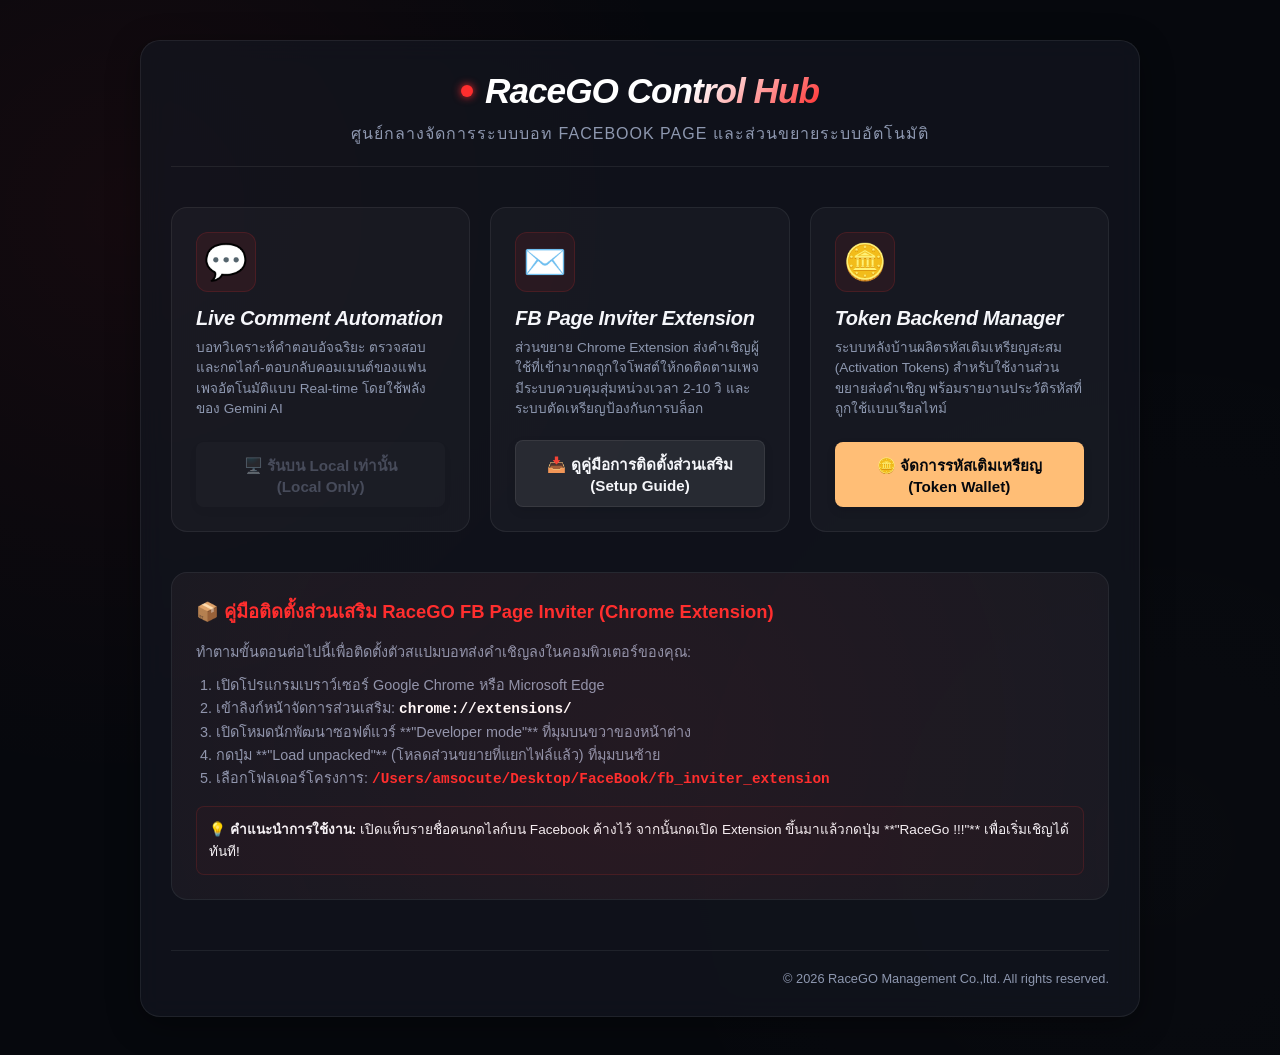
<file: index.html>
<!DOCTYPE html>
<html lang="th">
<head>
    <meta charset="UTF-8">
    <meta name="viewport" content="width=device-width, initial-scale=1.0">
    <title>RaceGO Page Automation Control Hub</title>
    <link rel="stylesheet" href="style.css">
    <style>
        .portal-grid {
            display: grid;
            grid-template-columns: repeat(auto-fit, minmax(280px, 1fr));
            gap: 20px;
            width: 100%;
            margin-top: 30px;
        }

        .portal-card {
            background: var(--card-bg);
            border: 1px solid var(--border-color);
            border-radius: 16px;
            padding: 24px;
            display: flex;
            flex-direction: column;
            justify-content: space-between;
            align-items: flex-start;
            min-height: 240px;
            transition: all 0.3s cubic-bezier(0.4, 0, 0.2, 1);
            position: relative;
            overflow: hidden;
            box-sizing: border-box;
        }

        .portal-card::before {
            content: '';
            position: absolute;
            top: 0;
            left: 0;
            width: 100%;
            height: 4px;
            background: transparent;
            transition: background 0.3s;
        }

        .portal-card:hover {
            transform: translateY(-5px);
            border-color: rgba(255, 46, 46, 0.3);
            box-shadow: 0 10px 20px rgba(0, 0, 0, 0.3), 0 0 15px var(--glow-color);
            background: rgba(255, 255, 255, 0.04);
        }

        .portal-card:hover::before {
            background: var(--color-primary);
        }

        .portal-icon {
            font-size: 2.2rem;
            margin-bottom: 15px;
            background: rgba(255, 46, 46, 0.08);
            width: 60px;
            height: 60px;
            display: flex;
            align-items: center;
            justify-content: center;
            border-radius: 12px;
            border: 1px solid rgba(255, 46, 46, 0.15);
        }

        .portal-title {
            font-size: 1.25rem;
            font-weight: 800;
            font-style: italic;
            color: var(--text-primary);
            margin-bottom: 8px;
            letter-spacing: -0.3px;
        }

        .portal-desc {
            font-size: 0.85rem;
            color: var(--text-secondary);
            line-height: 1.5;
            margin-bottom: 20px;
            flex-grow: 1;
        }

        .btn-portal {
            width: 100%;
            text-align: center;
            justify-content: center;
            text-decoration: none;
            box-sizing: border-box;
        }
    </style>
</head>
<body>
    <div class="glass-container" style="max-width: 1000px; width: 100%;">
        <!-- Header -->
        <header style="margin-bottom: 40px; text-align: center; display: flex; flex-direction: column; align-items: center;">
            <div class="header-logo" style="margin-bottom: 10px;">
                <span class="pulse-indicator" style="background-color: #ff2e2e; box-shadow: 0 0 8px #ff2e2e;"></span>
                <h1 style="font-size: 2.2rem; letter-spacing: -1px;">RaceGO Control Hub</h1>
            </div>
            <div class="header-title" style="font-size: 1rem; color: var(--text-secondary);">ศูนย์กลางจัดการระบบบอท Facebook Page และส่วนขยายระบบอัตโนมัติ</div>
        </header>

        <!-- Project Cards Grid -->
        <div class="portal-grid">
            
            <!-- Card 1: Live Comment Bot -->
            <div class="portal-card">
                <div>
                    <div class="portal-icon">💬</div>
                    <div class="portal-title">Live Comment Automation</div>
                    <div class="portal-desc">บอทวิเคราะห์คำตอบอัจฉริยะ ตรวจสอบและกดไลก์-ตอบกลับคอมเมนต์ของแฟนเพจอัตโนมัติแบบ Real-time โดยใช้พลังของ Gemini AI</div>
                </div>
                <a href="bot.html" class="btn btn-primary btn-portal">🚀 เข้าสู่ศูนย์ควบคุมบอท (Enter Dashboard)</a>
            </div>

            <!-- Card 2: FB Page Invitor -->
            <div class="portal-card">
                <div>
                    <div class="portal-icon">✉️</div>
                    <div class="portal-title">FB Page Inviter Extension</div>
                    <div class="portal-desc">ส่วนขยาย Chrome Extension ส่งคำเชิญผู้ใช้ที่เข้ามากดถูกใจโพสต์ให้กดติดตามเพจ มีระบบควบคุมสุ่มหน่วงเวลา 2-10 วิ และระบบตัดเหรียญป้องกันการบล็อก</div>
                </div>
                <a href="#extension-info" onclick="document.getElementById('extension-info-card').scrollIntoView({behavior: 'smooth'});" class="btn btn-secondary btn-portal">📥 ดูคู่มือการติดตั้งส่วนเสริม (Setup Guide)</a>
            </div>

            <!-- Card 3: Token Manager -->
            <div class="portal-card">
                <div>
                    <div class="portal-icon">🪙</div>
                    <div class="portal-title">Token Backend Manager</div>
                    <div class="portal-desc">ระบบหลังบ้านผลิตรหัสเติมเหรียญสะสม (Activation Tokens) สำหรับใช้งานส่วนขยายส่งคำเชิญ พร้อมรายงานประวัติรหัสที่ถูกใช้แบบเรียลไทม์</div>
                </div>
                <a href="tokens.html" class="btn btn-primary btn-portal" style="background-color: var(--color-warning); color: #06080d;">🪙 จัดการรหัสเติมเหรียญ (Token Wallet)</a>
            </div>

        </div>

        <!-- Extension Info Setup Card -->
        <div class="card glass" id="extension-info-card" style="margin-top: 40px; padding: 24px; align-items: stretch;">
            <div class="card-title" style="margin-bottom: 15px; font-size: 1.15rem; color: #ff2e2e;">
                📦 คู่มือติดตั้งส่วนเสริม RaceGO FB Page Inviter (Chrome Extension)
            </div>
            
            <div style="font-size: 0.9rem; line-height: 1.6; color: var(--text-secondary);">
                <p style="margin-bottom: 10px;">ทำตามขั้นตอนต่อไปนี้เพื่อติดตั้งตัวสแปมบอทส่งคำเชิญลงในคอมพิวเตอร์ของคุณ:</p>
                <ol style="margin-left: 20px; margin-bottom: 15px;">
                    <li>เปิดโปรแกรมเบราว์เซอร์ Google Chrome หรือ Microsoft Edge</li>
                    <li>เข้าลิงก์หน้าจัดการส่วนเสริม: <strong style="color: #ffffff; font-family: monospace;">chrome://extensions/</strong></li>
                    <li>เปิดโหมดนักพัฒนาซอฟต์แวร์ **"Developer mode"** ที่มุมบนขวาของหน้าต่าง</li>
                    <li>กดปุ่ม **"Load unpacked"** (โหลดส่วนขยายที่แยกไฟล์แล้ว) ที่มุมบนซ้าย</li>
                    <li>เลือกโฟลเดอร์โครงการ: <strong style="color: #ff2e2e; font-family: monospace;">/Users/amsocute/Desktop/FaceBook/fb_inviter_extension</strong></li>
                </ol>
                <div style="background: rgba(255,46,46,0.03); border: 1px solid rgba(255,46,46,0.15); padding: 12px; border-radius: 8px; font-size: 0.85rem; color: var(--text-primary);">
                    <strong>💡 คำแนะนำการใช้งาน:</strong> เปิดแท็บรายชื่อคนกดไลก์บน Facebook ค้างไว้ จากนั้นกดเปิด Extension ขึ้นมาแล้วกดปุ่ม **"RaceGo !!!"** เพื่อเริ่มเชิญได้ทันที!
                </div>
            </div>
        </div>

        <!-- Footer -->
        <footer style="margin-top: 50px; text-align: center; font-size: 0.8rem; color: var(--text-secondary); border-top: 1px solid var(--border-color); padding-top: 20px;">
            &copy; 2026 RaceGO Management Co.,ltd. All rights reserved.
        </footer>
    </div>

    <script>
        document.addEventListener("DOMContentLoaded", () => {
            const isLocal = window.location.hostname === 'localhost' || window.location.hostname === '127.0.0.1';
            if (!isLocal) {
                // Locate the Live Comment Bot card button
                const botBtn = document.querySelector('a[href="bot.html"]');
                if (botBtn) {
                    botBtn.removeAttribute('href');
                    botBtn.style.opacity = '0.4';
                    botBtn.style.cursor = 'not-allowed';
                    botBtn.style.backgroundColor = 'rgba(255,255,255,0.05)';
                    botBtn.style.borderColor = 'var(--border-color)';
                    botBtn.style.color = 'var(--text-secondary)';
                    botBtn.textContent = '🖥️ รันบน Local เท่านั้น (Local Only)';
                }
            }
        });
    </script>
</body>
</html>
</file>
<file: style.css>
:root {
    --bg-color: #06080d;
    --card-bg: rgba(255, 255, 255, 0.03);
    --border-color: rgba(255, 255, 255, 0.07);
    --glow-color: rgba(255, 46, 46, 0.12);
    --text-primary: #f5f6fa;
    --text-secondary: #8e98b0;
    --color-primary: #ff2e2e;
    --color-success: #00b894;
    --color-error: #d63031;
    --color-warning: #ffbe76;
    --font-stack: 'Outfit', -apple-system, BlinkMacSystemFont, "Segoe UI", Roboto, sans-serif;
}

* {
    box-sizing: border-box;
    margin: 0;
    padding: 0;
}

body {
    background-color: var(--bg-color);
    background-image: radial-gradient(circle at 10% 20%, rgba(255, 46, 46, 0.06) 0%, transparent 40%),
                      radial-gradient(circle at 90% 80%, rgba(255, 255, 255, 0.01) 0%, transparent 40%);
    color: var(--text-primary);
    font-family: var(--font-stack);
    min-height: 100vh;
    display: flex;
    justify-content: center;
    align-items: flex-start;
    padding: 40px 20px;
    overflow-y: auto;
}

.glass-container {
    background: rgba(20, 24, 35, 0.65);
    backdrop-filter: blur(12px);
    -webkit-backdrop-filter: blur(12px);
    border: 1px solid var(--border-color);
    border-radius: 20px;
    width: 100%;
    max-width: 1000px;
    padding: 30px;
    box-shadow: 0 8px 32px 0 rgba(0, 0, 0, 0.37);
}

header {
    display: flex;
    justify-content: space-between;
    align-items: center;
    border-bottom: 1px solid var(--border-color);
    padding-bottom: 20px;
    margin-bottom: 30px;
}

.header-logo {
    display: flex;
    align-items: center;
    gap: 12px;
}

h1 {
    font-size: 1.6rem;
    font-weight: 900;
    font-style: italic;
    letter-spacing: -0.5px;
    background: linear-gradient(135deg, #ffffff 60%, #ff2e2e 100%);
    -webkit-background-clip: text;
    -webkit-text-fill-color: transparent;
}

.pulse-indicator {
    width: 12px;
    height: 12px;
    background-color: var(--color-success);
    border-radius: 50%;
    box-shadow: 0 0 0 0 rgba(0, 184, 148, 0.7);
    animation: pulse 1.8s infinite;
}

@keyframes pulse {
    0% {
        transform: scale(0.95);
        box-shadow: 0 0 0 0 rgba(0, 184, 148, 0.7);
    }
    70% {
        transform: scale(1);
        box-shadow: 0 0 0 10px rgba(0, 184, 148, 0);
    }
    100% {
        transform: scale(0.95);
        box-shadow: 0 0 0 0 rgba(0, 184, 148, 0);
    }
}

.header-title {
    color: var(--text-secondary);
    font-size: 0.9rem;
    text-transform: uppercase;
    letter-spacing: 1px;
}

.dashboard-grid {
    display: grid;
    grid-template-columns: 1fr 1fr;
    gap: 25px;
}

/* For logs to take full row below the stats */
.dashboard-grid .log-card {
    grid-column: span 2;
}

@media (max-width: 768px) {
    .dashboard-grid {
        grid-template-columns: 1fr;
    }
    .dashboard-grid .log-card {
        grid-column: span 1;
    }
}


.card {
    background: var(--card-bg);
    border: 1px solid var(--border-color);
    border-radius: 16px;
    padding: 24px;
    display: flex;
    flex-direction: column;
    align-items: center;
    position: relative;
    overflow: hidden;
    transition: all 0.3s ease;
}

.card::before {
    content: '';
    position: absolute;
    top: -50%;
    left: -50%;
    width: 200%;
    height: 200%;
    background: radial-gradient(circle, var(--glow-color) 0%, transparent 70%);
    opacity: 0.5;
    pointer-events: none;
}

.card:hover {
    border-color: rgba(9, 132, 227, 0.3);
    box-shadow: 0 8px 24px rgba(9, 132, 227, 0.05);
}

.card-title {
    font-size: 1rem;
    font-weight: 600;
    color: var(--text-secondary);
    margin-bottom: 20px;
    text-align: left;
    width: 100%;
}

/* Circular Progress */
.progress-bar-container {
    position: relative;
    width: 130px;
    height: 130px;
}

.circular-progress {
    transform: rotate(-90deg);
    width: 100%;
    height: 100%;
}

.bg-circle, .fg-circle {
    fill: none;
    stroke-width: 8;
}

.bg-circle {
    stroke: rgba(255, 255, 255, 0.04);
}

.fg-circle {
    stroke: var(--color-primary);
    stroke-linecap: round;
    stroke-dasharray: 251.2;
    stroke-dashoffset: 251.2;
    transition: stroke-dashoffset 0.8s cubic-bezier(0.4, 0, 0.2, 1);
    filter: drop-shadow(0 0 4px var(--color-primary));
}

.progress-text {
    position: absolute;
    top: 50%;
    left: 50%;
    transform: translate(-50%, -50%);
    font-size: 1.6rem;
    font-weight: 800;
    color: var(--text-primary);
}

.subtext {
    margin-top: 15px;
    font-size: 0.95rem;
    color: var(--text-secondary);
    font-weight: 600;
}

/* Metrics List */
.metrics-list {
    width: 100%;
    display: flex;
    flex-direction: column;
    gap: 15px;
}

.metric-item {
    display: flex;
    justify-content: space-between;
    align-items: center;
    padding: 12px 16px;
    background: rgba(255, 255, 255, 0.02);
    border: 1px solid rgba(255, 255, 255, 0.03);
    border-radius: 10px;
}

.metric-item .label {
    color: var(--text-secondary);
    font-size: 0.9rem;
}

.metric-item .value {
    font-size: 1.1rem;
    font-weight: 800;
}

.color-like {
    color: #ff2e2e;
    text-shadow: 0 0 6px rgba(255, 46, 46, 0.3);
}

.color-reply {
    color: #2ecc71;
    text-shadow: 0 0 6px rgba(46, 204, 113, 0.3);
}

/* Logs */
.log-stream {
    width: 100%;
    height: 180px;
    overflow-y: auto;
    background: rgba(0, 0, 0, 0.25);
    border: 1px solid var(--border-color);
    border-radius: 10px;
    padding: 15px;
    font-family: monospace;
    font-size: 0.85rem;
    display: flex;
    flex-direction: column;
    gap: 8px;
    scroll-behavior: smooth;
}

.log-stream::-webkit-scrollbar {
    width: 6px;
}

.log-stream::-webkit-scrollbar-thumb {
    background: rgba(255, 255, 255, 0.1);
    border-radius: 3px;
}

#audit-groups-container::-webkit-scrollbar {
    width: 10px;
}

#audit-groups-container::-webkit-scrollbar-track {
    background: rgba(255, 255, 255, 0.05);
    border-radius: 5px;
}

#audit-groups-container::-webkit-scrollbar-thumb {
    background: rgba(52, 152, 219, 0.75);
    border-radius: 5px;
    border: 1px solid rgba(255, 255, 255, 0.1);
    transition: background 0.2s ease;
}

#audit-groups-container::-webkit-scrollbar-thumb:hover {
    background: #0984e3;
}

.log-line {
    color: #cfd8dc;
    border-left: 2px solid #546e7a;
    padding-left: 8px;
    line-height: 1.4;
}

.log-line.success {
    color: #81c784;
    border-left-color: #2ecc71;
}

.log-line.error {
    color: #e57373;
    border-left-color: #e74c3c;
}

.log-line.system {
    color: #ffbe76;
    border-left-color: #ff2e2e;
}

/* Footer & Badges */
footer {
    margin-top: 30px;
    padding-top: 20px;
    border-top: 1px solid var(--border-color);
    display: flex;
    justify-content: flex-end;
    align-items: center;
    font-size: 0.85rem;
    color: var(--text-secondary);
}

.badge {
    padding: 4px 10px;
    border-radius: 20px;
    font-weight: 600;
    font-size: 0.75rem;
    text-transform: uppercase;
    margin-left: 8px;
    display: inline-block;
}

.badge.offline {
    background: rgba(220, 53, 69, 0.15);
    color: #ff6b81;
    border: 1px solid rgba(220, 53, 69, 0.3);
}

.badge.running {
    background: rgba(0, 184, 148, 0.15);
    color: #2ecc71;
    border: 1px solid rgba(0, 184, 148, 0.3);
}

.badge.completed {
    background: rgba(255, 46, 46, 0.15);
    color: #ff2e2e;
    border: 1px solid rgba(255, 46, 46, 0.3);
}

.badge.standby {
    background: rgba(253, 203, 110, 0.15);
    color: #fdcb6e;
    border: 1px solid rgba(253, 203, 110, 0.3);
}

/* Current Post Card Styling */
.current-post-card {
    background: var(--card-bg);
    border: 1px solid var(--border-color);
    border-radius: 16px;
    padding: 24px;
    position: relative;
    overflow: hidden;
    width: 100%;
}

.current-post-card::before {
    content: '';
    position: absolute;
    top: -50%;
    left: -50%;
    width: 200%;
    height: 200%;
    background: radial-gradient(circle, rgba(108, 92, 231, 0.1) 0%, transparent 70%);
    opacity: 0.6;
    pointer-events: none;
}

.post-detail-content {
    display: flex;
    flex-direction: column;
    gap: 12px;
    width: 100%;
}

.post-meta {
    display: flex;
    justify-content: space-between;
    align-items: center;
    font-size: 0.85rem;
    color: var(--text-secondary);
}

.post-badge {
    background: rgba(9, 132, 227, 0.15);
    color: var(--color-primary);
    padding: 4px 10px;
    border-radius: 6px;
    font-weight: 600;
}

.post-date {
    font-weight: 400;
}

.post-message {
    font-size: 1rem;
    line-height: 1.5;
    color: var(--text-primary);
    white-space: pre-wrap;
    background: rgba(0, 0, 0, 0.15);
    padding: 12px;
    border-radius: 8px;
    border: 1px solid var(--border-color);
}

.post-link-btn {
    align-self: flex-start;
    background: var(--color-primary);
    color: #fff;
    padding: 8px 16px;
    border-radius: 8px;
    text-decoration: none;
    font-size: 0.9rem;
    font-weight: 600;
    transition: background 0.2s ease;
    box-shadow: 0 4px 12px rgba(9, 132, 227, 0.2);
}

.post-link-btn:hover {
    background: #0975ca;
}

/* ==========================================
   Multi-Step Wizard Styles
   ========================================== */

.step-nav {
    display: flex;
    align-items: center;
    justify-content: space-between;
    padding: 16px 30px;
    margin-bottom: 25px;
    border-radius: 16px;
    background: rgba(255, 255, 255, 0.03);
}

.step-indicator {
    display: flex;
    align-items: center;
    gap: 10px;
    color: var(--text-secondary);
    font-weight: 600;
    font-size: 0.95rem;
    opacity: 0.5;
    transition: all 0.3s ease;
}

.step-indicator.active {
    color: var(--color-primary);
    opacity: 1;
    text-shadow: 0 0 10px rgba(9, 132, 227, 0.3);
}

.step-num {
    display: flex;
    align-items: center;
    justify-content: center;
    width: 28px;
    height: 28px;
    border-radius: 50%;
    background: rgba(255, 255, 255, 0.08);
    font-size: 0.85rem;
    font-weight: 700;
    border: 1px solid var(--border-color);
}

.step-indicator.active .step-num {
    background: var(--color-primary);
    color: #fff;
    border-color: var(--color-primary);
}

.step-line {
    flex-grow: 1;
    height: 1px;
    background: var(--border-color);
    margin: 0 20px;
}

/* Panel Header */
.panel-header {
    margin-bottom: 20px;
}

.panel-header h2 {
    font-size: 1.6rem;
    font-weight: 800;
    margin-bottom: 6px;
    color: var(--text-primary);
}

.panel-desc {
    color: var(--text-secondary);
    font-size: 0.95rem;
}

/* Filter Row */
.filter-row {
    display: flex;
    align-items: flex-end;
    gap: 20px;
    padding: 20px;
    border-radius: 16px;
    margin-bottom: 25px;
    background: rgba(255, 255, 255, 0.02);
}

.form-group {
    display: flex;
    flex-direction: column;
    gap: 8px;
}

.form-group label {
    font-size: 0.85rem;
    font-weight: 600;
    color: var(--text-secondary);
}

.form-input {
    background: rgba(0, 0, 0, 0.3);
    border: 1px solid var(--border-color);
    border-radius: 8px;
    padding: 10px 14px;
    color: var(--text-primary);
    font-family: inherit;
    font-size: 0.95rem;
    min-width: 200px;
    outline: none;
    transition: border-color 0.2s ease;
}

.form-input:focus {
    border-color: var(--color-primary);
}

/* Posts Grid Selection */
.posts-grid {
    display: grid;
    grid-template-columns: repeat(auto-fill, minmax(460px, 1fr));
    gap: 25px;
    margin-bottom: 25px;
    min-height: 200px;
}

.post-select-card {
    cursor: pointer;
    border-radius: 16px;
    padding: 16px;
    display: flex;
    flex-direction: row;
    gap: 16px;
    border: 1px solid var(--border-color);
    background: var(--card-bg);
    transition: all 0.25s ease;
    align-items: flex-start;
}

.post-select-card:hover {
    border-color: rgba(9, 132, 227, 0.4);
    transform: translateY(-2px);
}

.post-select-card:hover .post-select-img-container img {
    transform: scale(1.05);
}

.post-select-card.selected {
    border-color: var(--color-primary);
    box-shadow: 0 0 15px rgba(9, 132, 227, 0.15);
    background: rgba(9, 132, 227, 0.03);
}

.post-select-img-container {
    width: 140px;
    height: 140px;
    border-radius: 12px;
    overflow: hidden;
    border: 1px solid var(--border-color);
    flex-shrink: 0;
    background: #0d0d0d;
}

.post-select-img-container img {
    width: 100%;
    height: 100%;
    object-fit: cover;
    transition: transform 0.3s cubic-bezier(0.4, 0, 0.2, 1);
}

.post-select-content-right {
    display: flex;
    flex-direction: column;
    gap: 10px;
    flex-grow: 1;
    min-width: 0; /* Prevents flex children from stretching */
    width: 100%;
}

.post-select-meta-row {
    display: flex;
    align-items: center;
    justify-content: space-between;
    width: 100%;
}

.post-select-date {
    font-size: 0.8rem;
    color: var(--text-secondary);
    font-weight: 600;
}

.post-select-text {
    font-size: 0.9rem;
    line-height: 1.45;
    color: var(--text-primary);
    overflow: hidden;
    text-overflow: ellipsis;
    display: -webkit-box;
    -webkit-line-clamp: 2;
    -webkit-box-orient: vertical;
}

/* Custom Checkbox on grid */
.custom-chk {
    display: block;
    position: relative;
    width: 20px;
    height: 20px;
    cursor: pointer;
}

.custom-chk input {
    position: absolute;
    opacity: 0;
    cursor: pointer;
    height: 0;
    width: 0;
}

.chk-mark {
    position: absolute;
    top: 0;
    left: 0;
    height: 20px;
    width: 20px;
    background-color: rgba(255, 255, 255, 0.08);
    border: 1px solid var(--border-color);
    border-radius: 4px;
    transition: all 0.2s ease;
}

.custom-chk input:checked ~ .chk-mark {
    background-color: var(--color-primary);
    border-color: var(--color-primary);
}

.chk-mark:after {
    content: "";
    position: absolute;
    display: none;
}

.custom-chk input:checked ~ .chk-mark:after {
    display: block;
}

.custom-chk .chk-mark:after {
    left: 7px;
    top: 3px;
    width: 5px;
    height: 10px;
    border: solid white;
    border-width: 0 2px 2px 0;
    transform: rotate(45deg);
}

/* Footer Navigation Controls */
.action-footer {
    display: flex;
    justify-content: space-between;
    align-items: center;
    padding: 20px;
    border-top: 1px solid var(--border-color);
}

.selection-counter {
    font-size: 0.95rem;
    font-weight: 600;
    color: var(--text-secondary);
}

/* Buttons */
.btn {
    border: none;
    border-radius: 8px;
    padding: 12px 24px;
    font-family: inherit;
    font-size: 0.95rem;
    font-weight: 700;
    cursor: pointer;
    transition: all 0.2s ease;
    box-shadow: 0 4px 10px rgba(0, 0, 0, 0.1);
}

.btn-primary {
    background: var(--color-primary);
    color: #fff;
}

.btn-primary:hover:not(.btn-disabled) {
    background: #0975ca;
}

.btn-secondary {
    background: rgba(255, 255, 255, 0.08);
    color: var(--text-primary);
    border: 1px solid var(--border-color);
}

.btn-secondary:hover {
    background: rgba(255, 255, 255, 0.12);
}

.btn-danger {
    background: #d63031;
    color: #fff;
}

.btn-danger:hover {
    background: #b32d2e;
}

.btn-disabled {
    opacity: 0.4;
    cursor: not-allowed;
}

/* Step 2: Audit Summaries */
.audit-summary-grid {
    display: grid;
    grid-template-columns: repeat(auto-fit, minmax(200px, 1fr));
    gap: 20px;
    margin-bottom: 25px;
}

.audit-card {
    padding: 20px;
    border-radius: 14px;
    display: flex;
    flex-direction: column;
    align-items: center;
    text-align: center;
    border: 1px solid var(--border-color);
}

.audit-label {
    font-size: 0.85rem;
    color: var(--text-secondary);
    text-transform: uppercase;
    font-weight: 600;
    margin-bottom: 6px;
}

.audit-val {
    font-size: 2.2rem;
    font-weight: 800;
}

.card-highlight-like {
    border-color: rgba(46, 204, 113, 0.25);
    background: rgba(46, 204, 113, 0.02);
}

.card-highlight-reply {
    border-color: rgba(9, 132, 227, 0.25);
    background: rgba(9, 132, 227, 0.02);
}

/* Comment Audit List */
.comment-audit-container {
    padding: 20px;
    margin-bottom: 25px;
}

.comment-table-wrapper {
    max-height: 400px;
    overflow-y: auto;
    border: 1px solid var(--border-color);
    border-radius: 10px;
    background: rgba(0, 0, 0, 0.2);
}

.comment-table {
    width: 100%;
    border-collapse: collapse;
    text-align: left;
    font-size: 0.9rem;
}

.comment-table th {
    background: rgba(255, 255, 255, 0.04);
    padding: 12px 16px;
    font-weight: 700;
    color: var(--text-secondary);
    border-bottom: 1px solid var(--border-color);
}

.comment-table td {
    padding: 14px 16px;
    border-bottom: 1px solid rgba(255, 255, 255, 0.04);
    vertical-align: top;
}

.user-cell {
    color: #ff2e2e;
    min-width: 140px;
}

.message-cell {
    color: var(--text-primary);
    line-height: 1.4;
}

.badge {
    display: inline-block;
    padding: 4px 8px;
    border-radius: 4px;
    font-size: 0.75rem;
    font-weight: 700;
    text-transform: uppercase;
}

.badge-like {
    background: rgba(46, 204, 113, 0.15);
    color: #2ecc71;
    border: 1px solid rgba(46, 204, 113, 0.2);
}

.badge-reply {
    background: rgba(255, 46, 46, 0.15);
    color: #ff2e2e;
    border: 1px solid rgba(255, 46, 46, 0.2);
}

.badge-completed {
    background: rgba(255, 255, 255, 0.08);
    color: var(--text-secondary);
}

/* Config & Forms */
.config-grid {
    margin-bottom: 25px;
}

.config-grid .card {
    align-items: stretch;
    padding: 20px;
}

.form-row {
    display: flex;
    gap: 30px;
    flex-wrap: wrap;
    margin-top: 15px;
}

/* Standard Checkbox container */
.checkbox-container {
    display: flex;
    align-items: center;
    position: relative;
    padding-left: 30px;
    cursor: pointer;
    font-size: 0.95rem;
    user-select: none;
    color: var(--text-primary);
    font-weight: 600;
}

.checkbox-container input {
    position: absolute;
    opacity: 0;
    cursor: pointer;
    height: 0;
    width: 0;
}

.checkbox-container .checkmark {
    position: absolute;
    top: 0;
    left: 0;
    height: 20px;
    width: 20px;
    background-color: rgba(255, 255, 255, 0.08);
    border: 1px solid var(--border-color);
    border-radius: 4px;
}

.checkbox-container input:checked ~ .checkmark {
    background-color: var(--color-primary);
    border-color: var(--color-primary);
}

.checkbox-container .checkmark:after {
    content: "";
    position: absolute;
    display: none;
}

.checkbox-container input:checked ~ .checkmark:after {
    display: block;
}

.checkbox-container .checkmark:after {
    left: 7px;
    top: 3px;
    width: 5px;
    height: 10px;
    border: solid white;
    border-width: 0 2px 2px 0;
    transform: rotate(45deg);
}

/* Utility Animations */
.grid-loading, .table-loading {
    display: flex;
    flex-direction: column;
    align-items: center;
    justify-content: center;
    gap: 15px;
    padding: 50px 0;
    width: 100%;
}

.spinner {
    width: 35px;
    height: 35px;
    border: 3px solid rgba(255,255,255,0.1);
    border-top: 3px solid var(--color-primary);
    border-radius: 50%;
    animation: spin 1s linear infinite;
}

@keyframes spin {
    0% { transform: rotate(0deg); }
    100% { transform: rotate(360deg); }
}

.grid-empty-state, .table-empty {
    text-align: center;
    color: var(--text-secondary);
    padding: 50px 0;
    width: 100%;
    font-size: 0.95rem;
}
</file>
